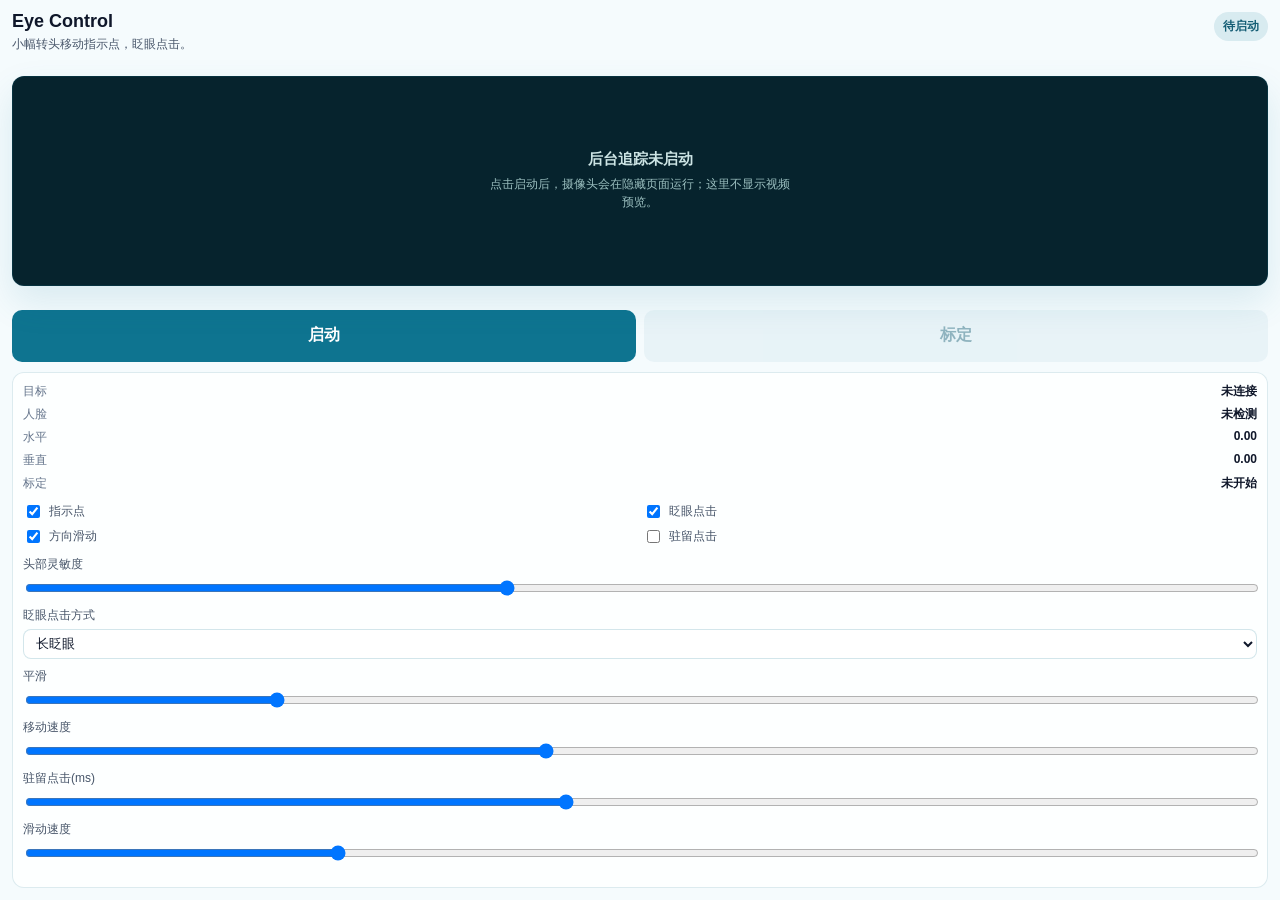
<file: app.html>
<!doctype html>
<html lang="zh-CN">
  <head>
    <meta charset="utf-8">
    <meta name="viewport" content="width=device-width, initial-scale=1">
    <title>Eye Control</title>
    <link rel="stylesheet" href="./app.css">
  </head>
  <body>
    <main class="layout">
      <section class="topbar">
        <div>
          <h1>Eye Control</h1>
          <p id="hintText">小幅转头移动指示点，眨眼点击。</p>
        </div>
        <div id="statusBadge" class="status-badge">待启动</div>
      </section>

      <section class="stage">
        <div id="stageMessage" class="stage-message">
          <strong>后台追踪未启动</strong>
          <span>点击启动后，摄像头会在隐藏页面运行；这里不显示视频预览。</span>
        </div>
        <canvas id="overlay"></canvas>
        <div id="cursor" class="cursor"></div>
      </section>

      <section class="actions">
        <button id="startButton" class="primary">启动</button>
        <button id="calibrateButton" class="secondary" disabled>标定</button>
      </section>

      <section class="panel">
        <dl class="metrics">
          <div><dt>目标</dt><dd id="tabMetric">未连接</dd></div>
          <div><dt>人脸</dt><dd id="faceMetric">未检测</dd></div>
          <div><dt>水平</dt><dd id="xMetric">0.00</dd></div>
          <div><dt>垂直</dt><dd id="yMetric">0.00</dd></div>
          <div><dt>标定</dt><dd id="calibrationMetric">未开始</dd></div>
        </dl>

        <div class="toggles">
          <label class="toggle"><input id="pointerInput" type="checkbox" checked><span>指示点</span></label>
          <label class="toggle"><input id="blinkClickInput" type="checkbox" checked><span>眨眼点击</span></label>
          <label class="toggle"><input id="scrollEnabledInput" type="checkbox" checked><span>方向滑动</span></label>
          <label class="toggle"><input id="clickInput" type="checkbox"><span>驻留点击</span></label>
        </div>

        <label>
          <span>头部灵敏度</span>
          <input id="sensitivityInput" type="range" min="0.35" max="1.25" step="0.05" value="0.68">
        </label>
        <label>
          <span>眨眼点击方式</span>
          <select id="blinkModeInput">
            <option value="long" selected>长眨眼</option>
            <option value="double">双眨眼</option>
          </select>
        </label>
        <label>
          <span>平滑</span>
          <input id="smoothingInput" type="range" min="0.03" max="0.18" step="0.01" value="0.06">
        </label>
        <label>
          <span>移动速度</span>
          <input id="speedInput" type="range" min="0.25" max="1.2" step="0.05" value="0.65">
        </label>
        <label>
          <span>驻留点击(ms)</span>
          <input id="dwellInput" type="range" min="800" max="2400" step="50" value="1500">
        </label>
        <label>
          <span>滑动速度</span>
          <input id="scrollInput" type="range" min="20" max="180" step="10" value="60">
        </label>
      </section>
    </main>
    <script type="module" src="./app.js"></script>
  </body>
</html>
</file>
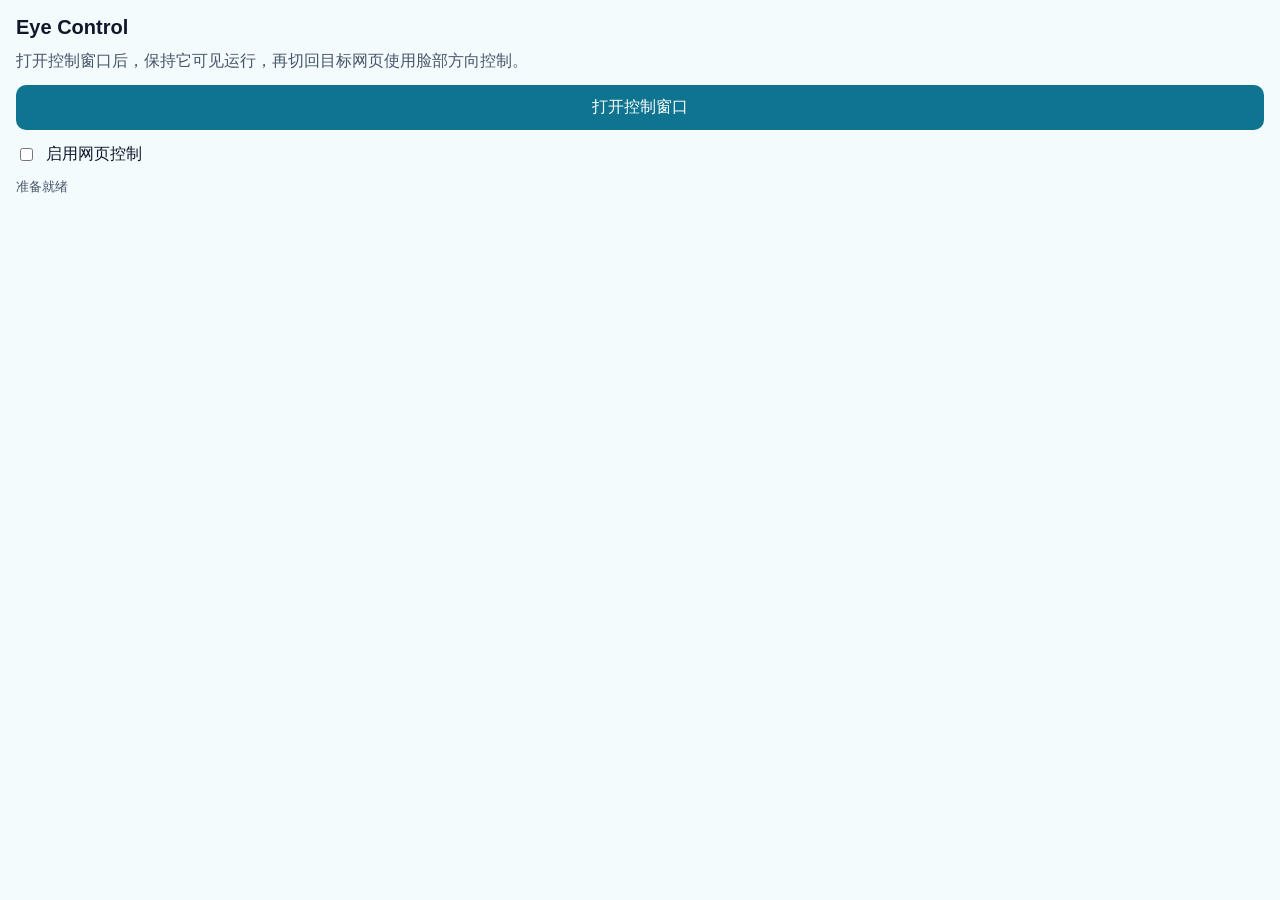
<file: popup.html>
<!doctype html>
<html lang="zh-CN">
  <head>
    <meta charset="utf-8">
    <meta name="viewport" content="width=device-width, initial-scale=1">
    <title>Eye Control</title>
    <link rel="stylesheet" href="./popup.css">
  </head>
  <body>
    <main class="popup">
      <h1>Eye Control</h1>
      <p>打开控制窗口后，保持它可见运行，再切回目标网页使用脸部方向控制。</p>
      <button id="openAppButton">打开控制窗口</button>
      <label class="toggle">
        <input id="enabledInput" type="checkbox">
        <span>启用网页控制</span>
      </label>
      <p id="statusText" class="status">准备就绪</p>
    </main>
    <script src="./popup.js"></script>
  </body>
</html>
</file>
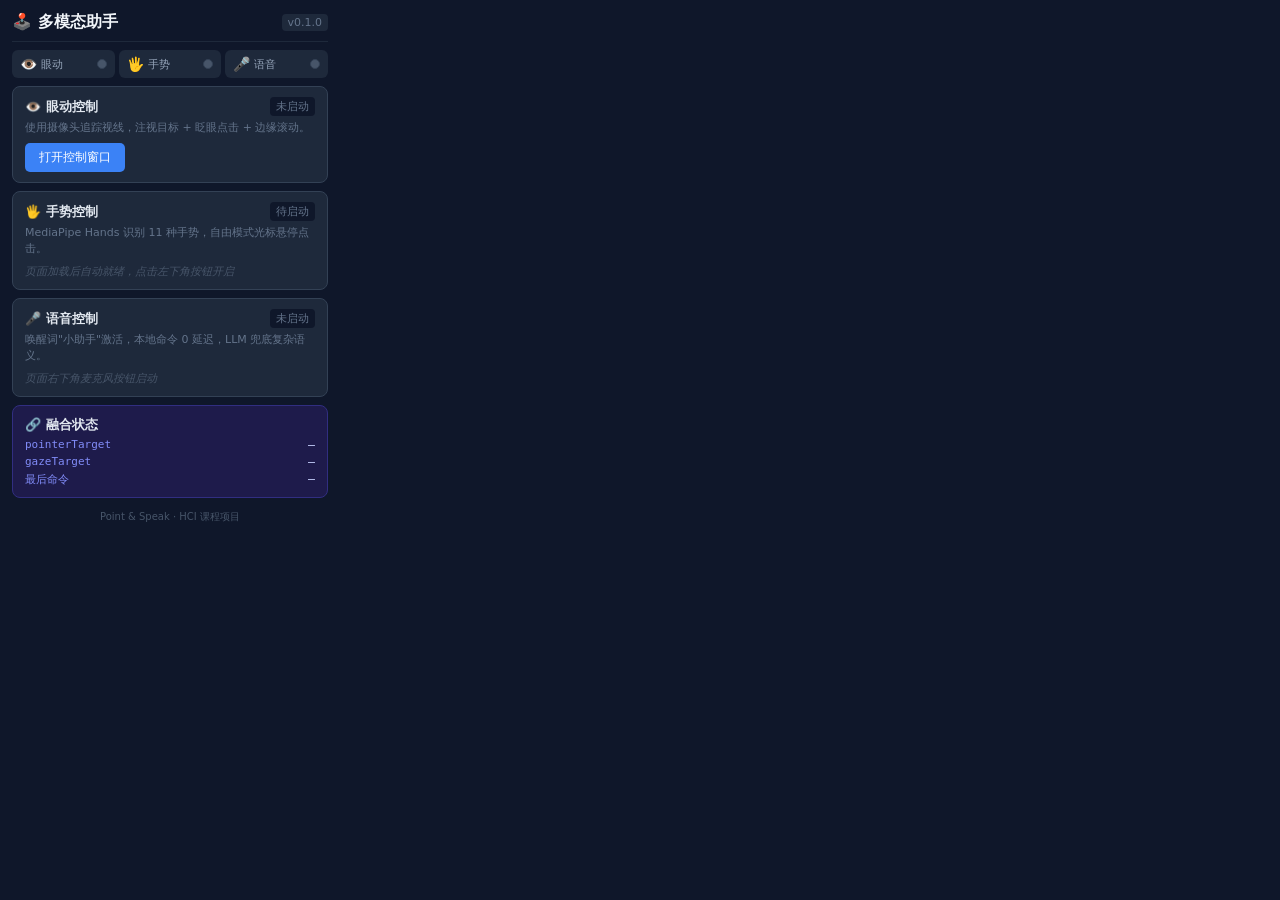
<file: fusion_v0.1/fusion-panel/popup.html>
<!doctype html>
<html lang="zh-CN">
  <head>
    <meta charset="utf-8">
    <meta name="viewport" content="width=device-width, initial-scale=1">
    <title>多模态助手</title>
    <link rel="stylesheet" href="popup.css">
  </head>
  <body>
    <main class="fusion-panel">
      <header class="panel-header">
        <h1>🕹️ 多模态助手</h1>
        <span class="version">v0.1.0</span>
      </header>

      <!-- 三模态状态条 -->
      <section class="status-bar">
        <div class="status-item" id="status-eye">
          <span class="status-icon">👁️</span>
          <span class="status-label">眼动</span>
          <span class="status-dot" id="dot-eye" title="未启动"></span>
        </div>
        <div class="status-item" id="status-gesture">
          <span class="status-icon">🖐️</span>
          <span class="status-label">手势</span>
          <span class="status-dot" id="dot-gesture" title="待启动"></span>
        </div>
        <div class="status-item" id="status-voice">
          <span class="status-icon">🎤</span>
          <span class="status-label">语音</span>
          <span class="status-dot" id="dot-voice" title="未启动"></span>
        </div>
      </section>

      <!-- 眼动控制 -->
      <section class="card" id="card-eye">
        <div class="card-header">
          <h2>👁️ 眼动控制</h2>
          <span class="card-status" id="eye-status-text">未启动</span>
        </div>
        <p class="card-desc">使用摄像头追踪视线，注视目标 + 眨眼点击 + 边缘滚动。</p>
        <div class="card-actions">
          <button id="eye-open-btn" class="btn primary">打开控制窗口</button>
        </div>
      </section>

      <!-- 手势控制 -->
      <section class="card" id="card-gesture">
        <div class="card-header">
          <h2>🖐️ 手势控制</h2>
          <span class="card-status" id="gesture-status-text">待启动</span>
        </div>
        <p class="card-desc">MediaPipe Hands 识别 11 种手势，自由模式光标悬停点击。</p>
        <div class="card-actions">
          <span class="hint">页面加载后自动就绪，点击左下角按钮开启</span>
        </div>
      </section>

      <!-- 语音控制 -->
      <section class="card" id="card-voice">
        <div class="card-header">
          <h2>🎤 语音控制</h2>
          <span class="card-status" id="voice-status-text">未启动</span>
        </div>
        <p class="card-desc">唤醒词"小助手"激活，本地命令 0 延迟，LLM 兜底复杂语义。</p>
        <div class="card-actions">
          <span class="hint">页面右下角麦克风按钮启动</span>
        </div>
      </section>

      <!-- 融合状态 -->
      <section class="card fusion-state">
        <div class="card-header">
          <h2>🔗 融合状态</h2>
        </div>
        <dl class="fusion-context">
          <div class="ctx-row">
            <dt>pointerTarget</dt>
            <dd id="ctx-pointer">—</dd>
          </div>
          <div class="ctx-row">
            <dt>gazeTarget</dt>
            <dd id="ctx-gaze">—</dd>
          </div>
          <div class="ctx-row">
            <dt>最后命令</dt>
            <dd id="ctx-command">—</dd>
          </div>
        </dl>
      </section>

      <footer class="panel-footer">
        <span>Point &amp; Speak · HCI 课程项目</span>
      </footer>
    </main>
    <script src="popup.js"></script>
  </body>
</html>
</file>
<file: app.css>
* {
  box-sizing: border-box;
}

body {
  margin: 0;
  font-family: "Segoe UI", "PingFang SC", "Microsoft YaHei", sans-serif;
  background: #f5fbfd;
  color: #0f172a;
}

.layout {
  width: 100%;
  min-height: 100vh;
  padding: 12px;
  display: grid;
  gap: 10px;
}

.topbar {
  display: flex;
  align-items: start;
  justify-content: space-between;
  gap: 10px;
}

h1 {
  margin: 0;
  font-size: 18px;
  line-height: 1.1;
}

p {
  margin: 4px 0 0;
  color: #475569;
  font-size: 12px;
  line-height: 1.35;
}

.status-badge {
  flex: 0 0 auto;
  padding: 6px 9px;
  border-radius: 999px;
  background: rgba(14, 116, 144, 0.12);
  color: #155e75;
  font-size: 12px;
  font-weight: 700;
}

.stage {
  position: relative;
  height: 210px;
  overflow: hidden;
  border-radius: 12px;
  background: #06232d;
  border: 1px solid rgba(14, 116, 144, 0.18);
  box-shadow: 0 16px 36px rgba(14, 116, 144, 0.12);
}

#overlay {
  position: absolute;
  inset: 0;
  width: 100%;
  height: 100%;
  object-fit: cover;
}

#overlay {
  z-index: 2;
}

.stage-message {
  position: absolute;
  inset: 0;
  z-index: 1;
  display: grid;
  align-content: center;
  justify-items: center;
  gap: 6px;
  padding: 20px;
  text-align: center;
  color: rgba(226, 250, 248, 0.9);
}

.stage-message strong {
  font-size: 15px;
}

.stage-message span {
  max-width: 300px;
  color: rgba(203, 241, 238, 0.76);
  font-size: 12px;
  line-height: 1.5;
}

.cursor {
  position: absolute;
  z-index: 3;
  width: 18px;
  height: 18px;
  margin-left: -9px;
  margin-top: -9px;
  border-radius: 50%;
  border: 2px solid rgba(54, 211, 153, 0.95);
  background: rgba(54, 211, 153, 0.15);
  box-shadow: 0 0 0 8px rgba(54, 211, 153, 0.08);
  pointer-events: none;
  opacity: 0;
}

.actions {
  display: grid;
  grid-template-columns: 1fr 1fr;
  gap: 8px;
}

button {
  min-height: 38px;
  border: 0;
  border-radius: 10px;
  font: inherit;
  font-weight: 700;
  cursor: pointer;
}

button:disabled {
  opacity: 0.45;
  cursor: not-allowed;
}

.primary {
  background: #0e7490;
  color: #fff;
}

.secondary {
  background: rgba(14, 116, 144, 0.12);
  color: #155e75;
}

.panel {
  padding: 10px;
  border-radius: 12px;
  background: rgba(255, 255, 255, 0.82);
  border: 1px solid rgba(14, 116, 144, 0.14);
}

.metrics {
  display: grid;
  gap: 6px;
  margin: 0 0 10px;
}

.metrics div {
  display: flex;
  justify-content: space-between;
  gap: 10px;
  font-size: 12px;
}

.metrics dt {
  color: #64748b;
}

.metrics dd {
  margin: 0;
  max-width: 230px;
  overflow: hidden;
  text-overflow: ellipsis;
  white-space: nowrap;
  font-weight: 700;
}

.toggles {
  display: grid;
  grid-template-columns: 1fr 1fr;
  gap: 6px;
  margin-bottom: 10px;
}

label {
  display: grid;
  gap: 5px;
  margin-top: 9px;
  color: #475569;
  font-size: 12px;
}

.toggle {
  display: flex;
  align-items: center;
  gap: 6px;
  margin: 0;
}

input[type="range"],
select {
  width: 100%;
}

select {
  height: 30px;
  border: 1px solid rgba(14, 116, 144, 0.18);
  border-radius: 8px;
  background: #fff;
  color: #0f172a;
  padding: 0 8px;
}
</file>
<file: popup.css>
body {
  margin: 0;
  min-width: 280px;
  font-family: "Segoe UI", "PingFang SC", "Microsoft YaHei", sans-serif;
  background: #f4fbfd;
  color: #0f172a;
}

.popup {
  padding: 16px;
}

h1 {
  margin: 0 0 10px;
  font-size: 20px;
}

p {
  margin: 0 0 12px;
  line-height: 1.5;
  color: #475569;
}

button {
  width: 100%;
  padding: 12px 14px;
  border: 0;
  border-radius: 10px;
  background: #0e7490;
  color: #fff;
  font: inherit;
  cursor: pointer;
}

.toggle {
  display: flex;
  gap: 10px;
  align-items: center;
  margin-top: 14px;
}

.status {
  margin-top: 12px;
  font-size: 13px;
}
</file>
<file: fusion_v0.1/fusion-panel/popup.css>
/* ============================================================
   融合控制中心 — popup.css
   ============================================================ */

* {
  margin: 0;
  padding: 0;
  box-sizing: border-box;
}

body {
  width: 340px;
  font-family: "Segoe UI", "Microsoft YaHei", system-ui, sans-serif;
  font-size: 13px;
  color: #e2e8f0;
  background: #0f172a;
}

.fusion-panel {
  display: flex;
  flex-direction: column;
  gap: 8px;
  padding: 12px;
}

/* ============================================================
   Header
   ============================================================ */

.panel-header {
  display: flex;
  align-items: center;
  justify-content: space-between;
  padding-bottom: 8px;
  border-bottom: 1px solid #1e293b;
}

.panel-header h1 {
  font-size: 16px;
  font-weight: 600;
  color: #f1f5f9;
}

.version {
  font-size: 11px;
  color: #64748b;
  background: #1e293b;
  padding: 2px 6px;
  border-radius: 4px;
}

/* ============================================================
   Status Bar
   ============================================================ */

.status-bar {
  display: flex;
  gap: 4px;
}

.status-item {
  flex: 1;
  display: flex;
  align-items: center;
  gap: 4px;
  padding: 6px 8px;
  background: #1e293b;
  border-radius: 6px;
}

.status-icon {
  font-size: 14px;
}

.status-label {
  font-size: 11px;
  color: #94a3b8;
  flex: 1;
}

.status-dot {
  width: 10px;
  height: 10px;
  border-radius: 50%;
  background: #475569;
  border: 1.5px solid #334155;
}

.status-dot.active {
  background: #22c55e;
  border-color: #16a34a;
  box-shadow: 0 0 6px rgba(34, 197, 94, 0.5);
}

.status-dot.passive {
  background: #3b82f6;
  border-color: #2563eb;
  box-shadow: 0 0 6px rgba(59, 130, 246, 0.5);
}

/* ============================================================
   Cards
   ============================================================ */

.card {
  background: #1e293b;
  border-radius: 8px;
  padding: 10px 12px;
  border: 1px solid #334155;
}

.card-header {
  display: flex;
  align-items: center;
  justify-content: space-between;
  margin-bottom: 4px;
}

.card-header h2 {
  font-size: 13px;
  font-weight: 600;
  color: #e2e8f0;
}

.card-status {
  font-size: 11px;
  color: #64748b;
  background: #0f172a;
  padding: 2px 6px;
  border-radius: 4px;
}

.card-desc {
  font-size: 11px;
  color: #64748b;
  margin-bottom: 8px;
  line-height: 1.4;
}

.card-actions {
  display: flex;
  gap: 6px;
}

.hint {
  font-size: 11px;
  color: #475569;
  font-style: italic;
}

/* ============================================================
   Buttons
   ============================================================ */

.btn {
  padding: 6px 14px;
  border: none;
  border-radius: 5px;
  font-size: 12px;
  font-weight: 500;
  cursor: pointer;
  transition: background 120ms;
}

.btn.primary {
  background: #3b82f6;
  color: #fff;
}

.btn.primary:hover {
  background: #2563eb;
}

.btn.primary:active {
  background: #1d4ed8;
}

/* ============================================================
   Fusion Context
   ============================================================ */

.fusion-state {
  background: #1e1b4b;
  border-color: #312e81;
}

.fusion-context {
  display: flex;
  flex-direction: column;
  gap: 3px;
}

.ctx-row {
  display: flex;
  justify-content: space-between;
  align-items: center;
}

.ctx-row dt {
  font-size: 11px;
  color: #818cf8;
  font-family: "Cascadia Code", "Fira Code", monospace;
}

.ctx-row dd {
  font-size: 12px;
  color: #c7d2fe;
  font-family: "Cascadia Code", "Fira Code", monospace;
  max-width: 180px;
  overflow: hidden;
  text-overflow: ellipsis;
  white-space: nowrap;
}

/* ============================================================
   Footer
   ============================================================ */

.panel-footer {
  text-align: center;
  font-size: 10px;
  color: #475569;
  padding-top: 4px;
}
</file>
